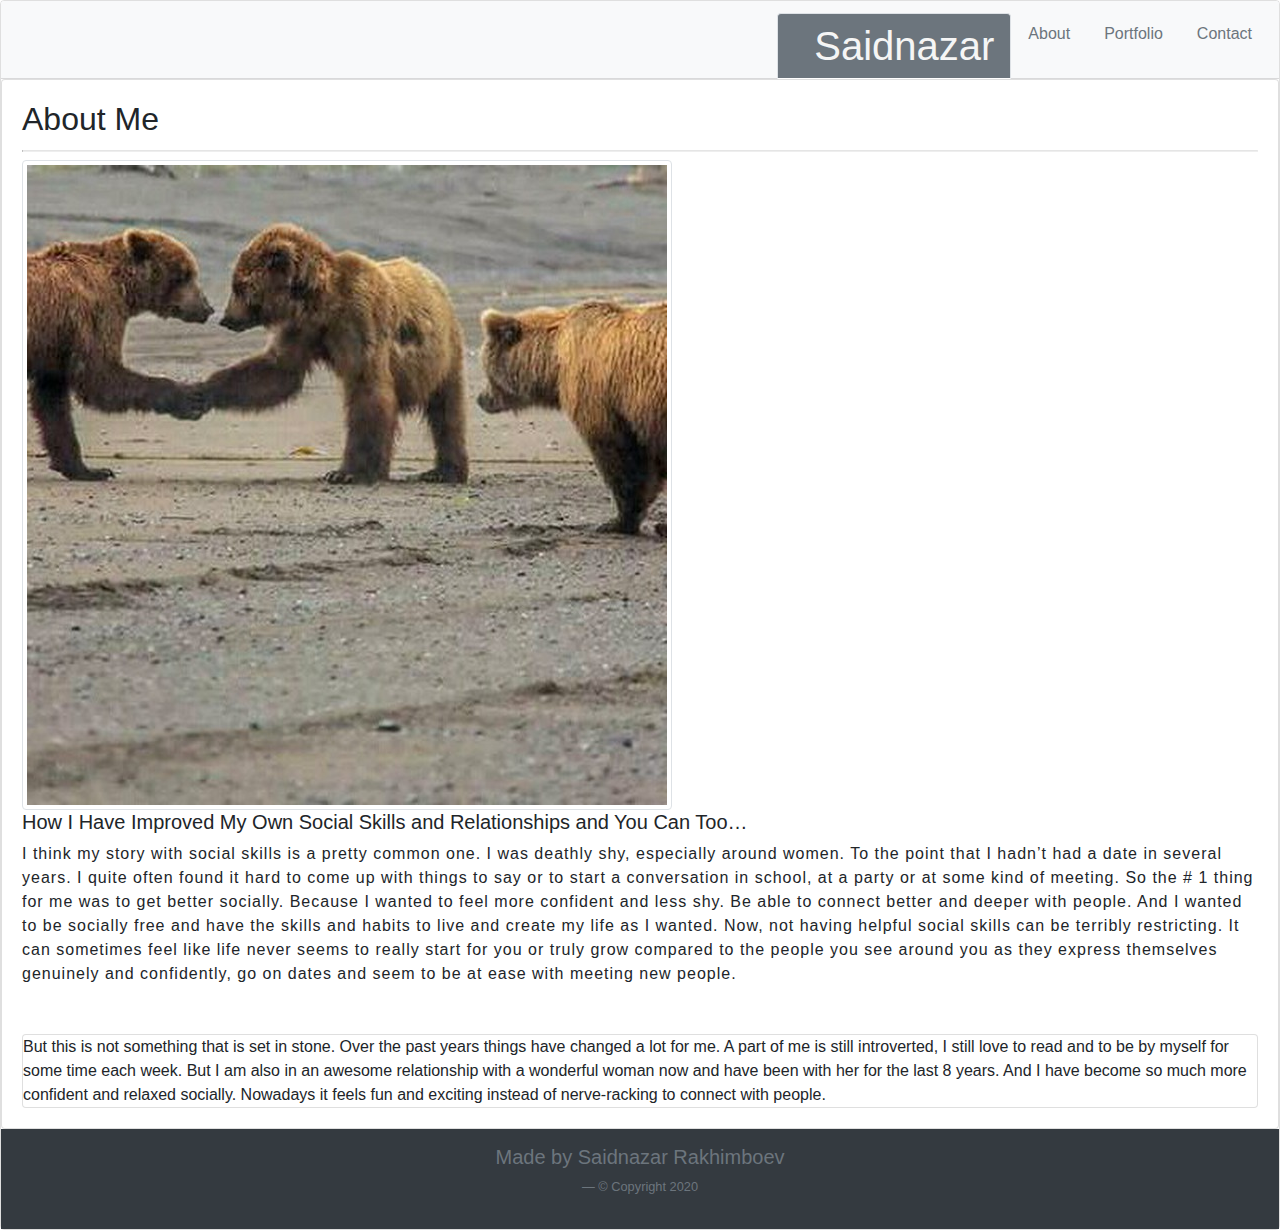
<file: index.html>
<!DOCTYPE html>
<html lang="en">

<!-- head tags show invisible content -->

<head>
  <!-- required meta tags -->
  <meta charset="UTF-8">
  <meta name="viewport" content="width=device-width, initial-scale=1, shrink-to-fit=no">

  <!-- Bootstrap CSS -->

  <link rel="stylesheet" href="https://stackpath.bootstrapcdn.com/bootstrap/4.4.1/css/bootstrap.min.css"
    integrity="sha384-Vkoo8x4CGsO3+Hhxv8T/Q5PaXtkKtu6ug5TOeNV6gBiFeWPGFN9MuhOf23Q9Ifjh" crossorigin="anonymous">
  <link rel="stylesheet" href="./assets/style.css">
  <title>Responsive Layout</title>
</head>

<body class="card">
  <!-- Content here -->
  <!-- <div class="card card-text-center"> -->
  <!-- nav bar shows to navigate web pages it can be header as well -->
  <header>
    <nav>
      <div class="card-header bg-light">

        <ul class=" nav nav-tabs card-header-tabs flex-column flex-md-row justify-content-end ">
          <li class="nav-item">
            <a class="nav-link active bg-secondary" href="#">
              <h1 id="nh1">Saidnazar</h1>
            </a>
          </li>

          <li class="nav-item">
            <a class="nav-link text-secondary" href="index.html">About</a>
          </li>
          <li class="nav-item ">
            <a class="nav-link text-secondary" href="portfolio.html">Portfolio</a>
          </li>
          <li class="nav-item">
            <a class="nav-link text-secondary" href="contact.html">Contact</a>
          </li>

        </ul>
      </div>
    </nav>
  </header>
  <main>
    <div class="card ">
      <div class="card-body">
        <h2 class="card-title">About Me</h2>
        <hr>

        <!-- section semantics show section parts when apllied in nav bar -->

        <section>
          <img src="./assets/images/photo2885329051037312937.jpg" class="img-fluid img-thumbnail flex-md-row mr-3"
            alt="Bear Friendships">
          <div class="media">

            <div class="media-body">
              <h5 class="mt-0">How I Have Improved My Own Social Skills and
                Relationships and You Can Too…</h5>
              <article class="card-text">
                I think my story with social skills is a pretty common one.

                I was deathly shy, especially around women. To the point that I hadn’t had a date in several years.

                I quite often found it hard to come up with things to say or to start a conversation in school, at a
                party or at some kind of meeting.

                So the # 1 thing for me was to get better socially.

                Because I wanted to feel more confident and less shy. Be able to connect better and deeper with people.

                And I wanted to be socially free and have the skills and habits to live and create my life as I wanted.

                Now, not having helpful social skills can be terribly restricting.

                It can sometimes feel like life never seems to really start for you or truly grow compared to the people
                you see around you as they express themselves genuinely and confidently, go on dates and seem to be at
                ease with meeting new people.

              </article>
              <br><br>
              <article class="card">But this is not something that is set in stone. Over the past years
                things
                have
                changed a lot for me. A
                part of me is still introverted,
                I still love to read and to be by myself for some time each week. But I am also in an awesome
                relationship with a wonderful woman now and have been with her for the last 8 years. And I have become
                so much more confident and relaxed socially. Nowadays it feels fun and exciting instead of nerve-racking
                to connect with people.</article>
            </div>
          </div>
        </section>


        <article>

        </article>
  </main>
  <!-- footer content shows coprights and contacts  -->
  <footer class="footer mt-auto py-3 bg-dark">
    <div class="container">
      <h5 class="text-muted text-center">Made by Saidnazar Rakhimboev</h5>
      <p class="blockquote-footer text-center">&copy; Copyright 2020</p>
    </div>
  </footer>

  <!-- Optional JavaScript -->
  <!-- jQuery first, then Popper.js, then Bootstrap JS -->
  <script src="https://code.jquery.com/jquery-3.4.1.slim.min.js"
    integrity="sha384-J6qa4849blE2+poT4WnyKhv5vZF5SrPo0iEjwBvKU7imGFAV0wwj1yYfoRSJoZ+n" crossorigin="anonymous">
  </script>
  <script src="https://cdn.jsdelivr.net/npm/popper.js@1.16.0/dist/umd/popper.min.js"
    integrity="sha384-Q6E9RHvbIyZFJoft+2mJbHaEWldlvI9IOYy5n3zV9zzTtmI3UksdQRVvoxMfooAo" crossorigin="anonymous">
  </script>
  <script src="https://stackpath.bootstrapcdn.com/bootstrap/4.4.1/js/bootstrap.min.js"
    integrity="sha384-wfSDF2E50Y2D1uUdj0O3uMBJnjuUD4Ih7YwaYd1iqfktj0Uod8GCExl3Og8ifwB6" crossorigin="anonymous">
  </script>
</body>

</html>
</file>
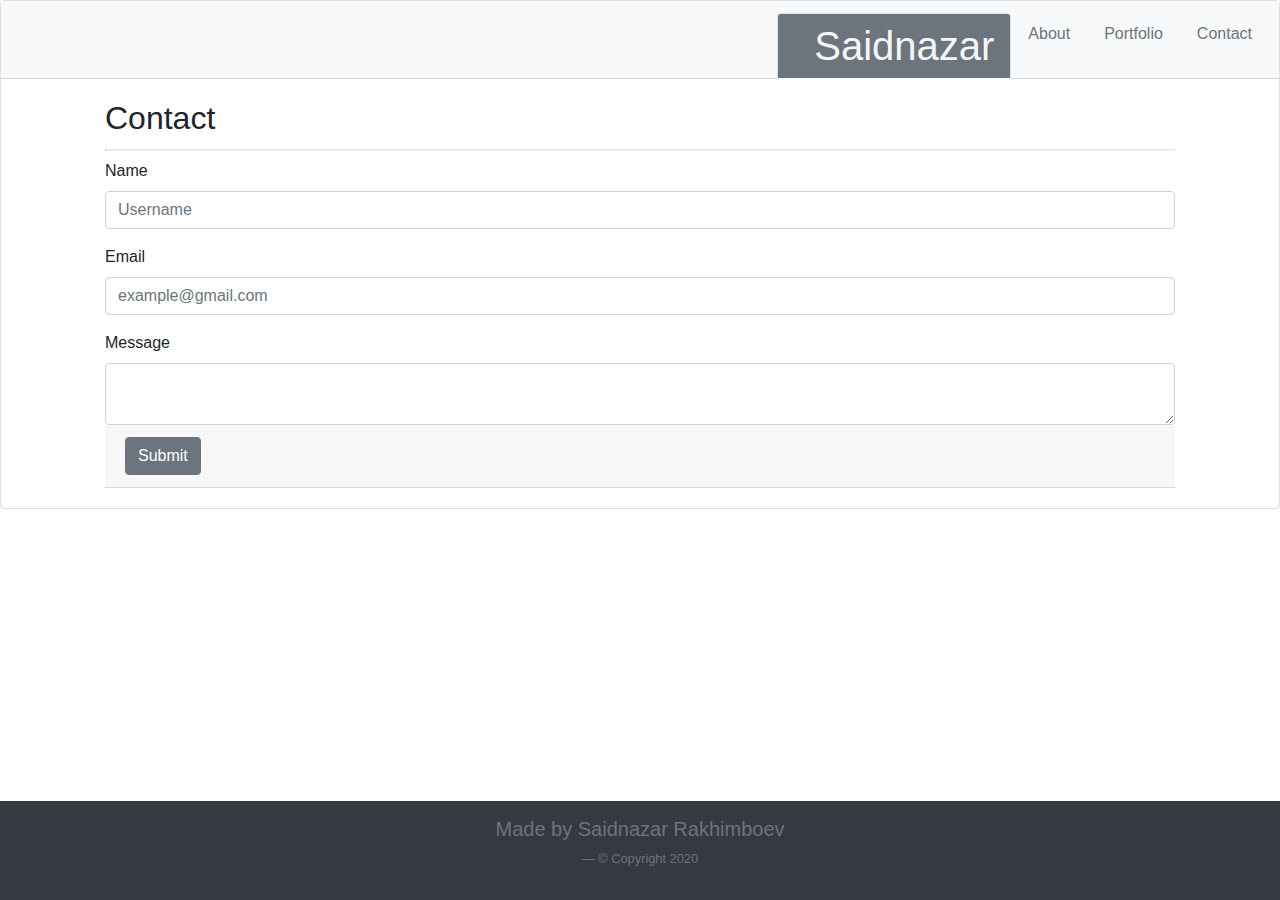
<file: contact.html>
<!DOCTYPE html>
<html lang="en">

<!-- head tags show invisible content -->

<head>
  <!-- required meta tags -->
  <meta charset="UTF-8">
  <meta name="viewport" content="width=device-width, initial-scale=1, shrink-to-fit=no">

  <!-- Bootstrap CSS -->

  <link rel="stylesheet" href="https://stackpath.bootstrapcdn.com/bootstrap/4.4.1/css/bootstrap.min.css"
    integrity="sha384-Vkoo8x4CGsO3+Hhxv8T/Q5PaXtkKtu6ug5TOeNV6gBiFeWPGFN9MuhOf23Q9Ifjh" crossorigin="anonymous">
  <link rel="stylesheet" href="./assets/style.css">
  <title>Responsive Layout</title>
</head>

<body class="card">
  <!-- Content here -->
  <!-- <div class="card card-text-center"> -->
  <header>
    <!-- nav bar shows to navigate web pages it can be header as well -->
    <nav>
      <div class="card-header bg-light">

        <ul class=" nav nav-tabs card-header-tabs flex-column flex-md-row justify-content-end">
          <li class="nav-item">
            <a class="nav-link active bg-secondary" href="#">
              <h1 id="nh1">Saidnazar</h1>
            </a>
          </li>

          <li class="nav-item">
            <a class="nav-link text-secondary" href="index.html">About</a>
          </li>
          <li class="nav-item">
            <a class="nav-link text-secondary" href="portfolio.html">Portfolio</a>
          </li>
          <li class="nav-item">
            <a class="nav-link text-secondary" href="contact.html">Contact</a>
          </li>

        </ul>
      </div>
    </nav>
  </header>
  <main>

    <div class="container ">
      <div class="card-body">
        <h2 class="card-title">Contact</h2>
        <hr>
        <label for="name">Name</label>
        <div class="input-group mb-3">
          <input type="text" class="form-control" placeholder="Username" aria-label="Username"
            aria-describedby="basic-addon1">
        </div>



        <label for="basic-url">Email</label>
        <div class="input-group mb-3">
          <input type="text" class="form-control" placeholder="example@gmail.com" aria-label="example@gmail.com">
        </div>


        <label for="basic-url">Message</label>
        <div class="input-group">
          <textarea class="form-control" aria-label="With textarea"></textarea>
        </div>
        <div class="card-header">
          <button class="btn btn-secondary" type="submit">Submit</button>
        </div>
      </div>
    </div>
  </main>
  <!-- footer content shows coprights and contacts  -->
  <footer class="footer fixed-bottom mt-auto py-3 bg-dark">
    <div class="container ">
      <h5 class="text-muted text-center">Made by Saidnazar Rakhimboev</h5>
      <p class="blockquote-footer text-center">&copy; Copyright 2020</p>
    </div>
  </footer>


  </footer>
  <!-- Optional JavaScript -->
  <!-- jQuery first, then Popper.js, then Bootstrap JS -->
  <script src="https://code.jquery.com/jquery-3.4.1.slim.min.js"
    integrity="sha384-J6qa4849blE2+poT4WnyKhv5vZF5SrPo0iEjwBvKU7imGFAV0wwj1yYfoRSJoZ+n" crossorigin="anonymous">
  </script>
  <script src="https://cdn.jsdelivr.net/npm/popper.js@1.16.0/dist/umd/popper.min.js"
    integrity="sha384-Q6E9RHvbIyZFJoft+2mJbHaEWldlvI9IOYy5n3zV9zzTtmI3UksdQRVvoxMfooAo" crossorigin="anonymous">
  </script>
  <script src="https://stackpath.bootstrapcdn.com/bootstrap/4.4.1/js/bootstrap.min.js"
    integrity="sha384-wfSDF2E50Y2D1uUdj0O3uMBJnjuUD4Ih7YwaYd1iqfktj0Uod8GCExl3Og8ifwB6" crossorigin="anonymous">
  </script>
</body>

</html>
</file>
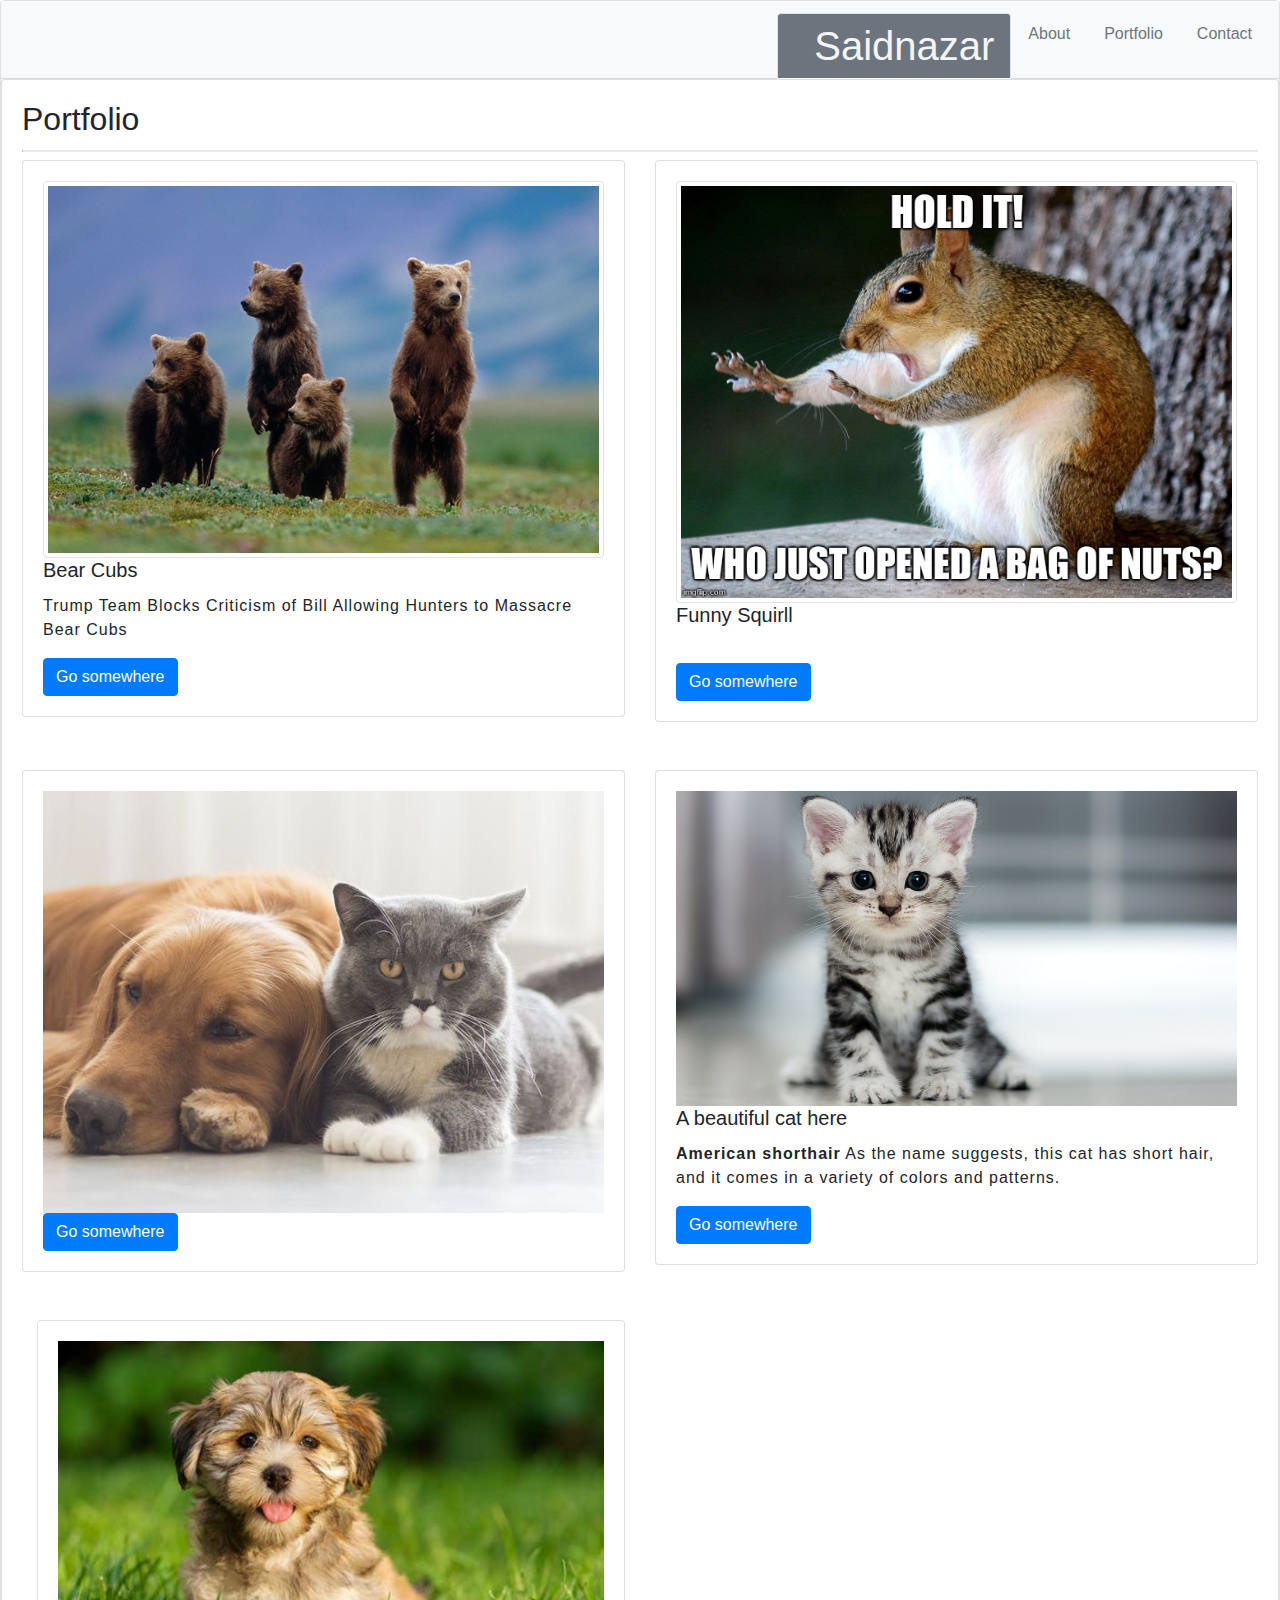
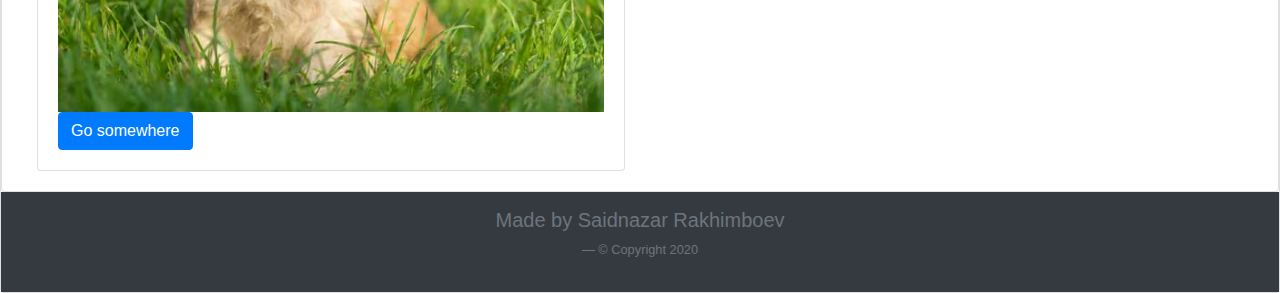
<file: portfolio.html>
<!DOCTYPE html>
<html lang="en">

<!-- head tags show invisible content -->

<head>
  <!-- required meta tags -->
  <meta charset="UTF-8">
  <meta name="viewport" content="width=device-width, initial-scale=1, shrink-to-fit=no">

  <!-- Bootstrap CSS -->

  <link rel="stylesheet" href="https://stackpath.bootstrapcdn.com/bootstrap/4.4.1/css/bootstrap.min.css"
    integrity="sha384-Vkoo8x4CGsO3+Hhxv8T/Q5PaXtkKtu6ug5TOeNV6gBiFeWPGFN9MuhOf23Q9Ifjh" crossorigin="anonymous">
  <link rel="stylesheet" href="./assets/style.css">
  <title>Responsive Layout</title>
</head>

<body class="card">
  <!-- Content here -->
  <!-- <div class="card card-text-center"> -->
  <header>
    <!-- nav bar shows to navigate web pages it can be header as well -->
    <nav>
      <div class="card-header bg-light">

        <ul class=" nav nav-tabs card-header-tabs flex-column flex-md-row justify-content-end">
          <li class="nav-item">
            <a class="nav-link active bg-secondary" href="#">
              <h1 id="nh1">Saidnazar</h1>
            </a>
          </li>

          <li class="nav-item">
            <a class="nav-link text-secondary" href="index.html">About</a>
          </li>
          <li class="nav-item">
            <a class="nav-link text-secondary" href="portfolio.html">Portfolio</a>
          </li>
          <li class="nav-item">
            <a class="nav-link text-secondary" href="contact.html">Contact</a>
          </li>

        </ul>
      </div>
    </nav>
  </header>

  <main>
    <div class="card ">
      <div class="card-body">
        <h2 class="card-title">Portfolio</h2>
        <hr>

        <!-- section semantics show section parts when apllied in nav bar -->

        <section>
          <div class="row">
            <div class="col-sm-6">
              <div class="card">
                <div class="card-body">
                  <img src="./assets/images/23-bear-cubs-alaska.w710.h473.jpg" alt="Bear Cubs" class="img-thumbnail">
                  <h5 class="card-title">Bear Cubs</h5>
                  <p class="card-text">Trump Team Blocks Criticism of Bill Allowing Hunters to Massacre Bear Cubs</p>
                  <a href="#" class="btn btn-primary">Go somewhere</a>
                </div>
              </div>
            </div>
            <div class="col-sm-6">
              <div class="card">
                <div class="card-body">
                  <img src="./assets/images/Funny.jpg" alt="Funny Squirll" class="img-fluid img-thumbnail">
                  <h5 class="card-title">Funny Squirll</h5>
                  <br>
                  <a href="#" class="btn btn-primary">Go somewhere</a>
                </div>
              </div>
            </div>
          </div>
          <br><br>
          <div class="row">
            <div class="col-sm-6">
              <div class="card">
                <div class="card-body">
                  <img src="./assets/images/dogs-and-cats-snuggle-together-royalty-free-image-578593548-1553616085.jpg"
                    alt="Dog and Cat" class="img-fluid">
                  <a href="#" class="btn btn-primary">Go somewhere</a>
                </div>
              </div>
            </div>
            <div class="col-sm-6">
              <div class="card">
                <div class="card-body">
                  <img src="./assets/images/d7b621e5-24dc-40ae-8303-19b6c980f4e4-shutterstock_352176329.jpg"
                    alt="Cat sitting" class="img-fluid">
                  <h5 class="card-title">A beautiful cat here</h5>
                  <p class="card-text">
                    <strong>American shorthair</strong>
                    As the name suggests, this cat has short hair, and it comes in a variety of colors and patterns.
                  </p>
                  <a href="#" class="btn btn-primary">Go somewhere</a>
                </div>
              </div>
            </div>
          </div>
          <br><br>
          <div class="col-sm-6">
            <div class="card">
              <div class="card-body">
                <img src="./assets/images/cute-puppy-body-image.jpg" alt="cute puppy" class="img-fluid">
                <a href="#" class="btn btn-primary">Go somewhere</a>
              </div>
            </div>
          </div>
      </div>
      </section>

    </div>
    </div>

    <article>

    </article>
  </main>
  <!-- footer content shows coprights and contacts  -->
  <footer class="footer mt-auto py-3 bg-dark">
    <div class="container">
      <h5 class="text-muted text-center">Made by Saidnazar Rakhimboev</h5>
      <p class="blockquote-footer text-center">&copy; Copyright 2020</p>
    </div>
  </footer>


  <!-- Optional JavaScript -->
  <!-- jQuery first, then Popper.js, then Bootstrap JS -->
  <script src="https://code.jquery.com/jquery-3.4.1.slim.min.js"
    integrity="sha384-J6qa4849blE2+poT4WnyKhv5vZF5SrPo0iEjwBvKU7imGFAV0wwj1yYfoRSJoZ+n" crossorigin="anonymous">
  </script>
  <script src="https://cdn.jsdelivr.net/npm/popper.js@1.16.0/dist/umd/popper.min.js"
    integrity="sha384-Q6E9RHvbIyZFJoft+2mJbHaEWldlvI9IOYy5n3zV9zzTtmI3UksdQRVvoxMfooAo" crossorigin="anonymous">
  </script>
  <script src="https://stackpath.bootstrapcdn.com/bootstrap/4.4.1/js/bootstrap.min.js"
    integrity="sha384-wfSDF2E50Y2D1uUdj0O3uMBJnjuUD4Ih7YwaYd1iqfktj0Uod8GCExl3Og8ifwB6" crossorigin="anonymous">
  </script>
</body>

</html>
</file>
<file: assets/style.css>
* {
  box-sizing: border-box;
  padding: 0;
  margin: 0;
}

body {
  background-color: aliceblue;
}

#nh1 {
  color: whitesmoke;
  margin-left: 20px;
  display: inline;
   !important;

}

.card-text {
  letter-spacing: 1px;
}

hr {
  display: block;
  margin-top: 0.5em;
  margin-bottom: 0.5em;
  margin-left: auto;
  margin-right: auto;
  border-style: inset;
  border-width: 1px;
}
</file>
